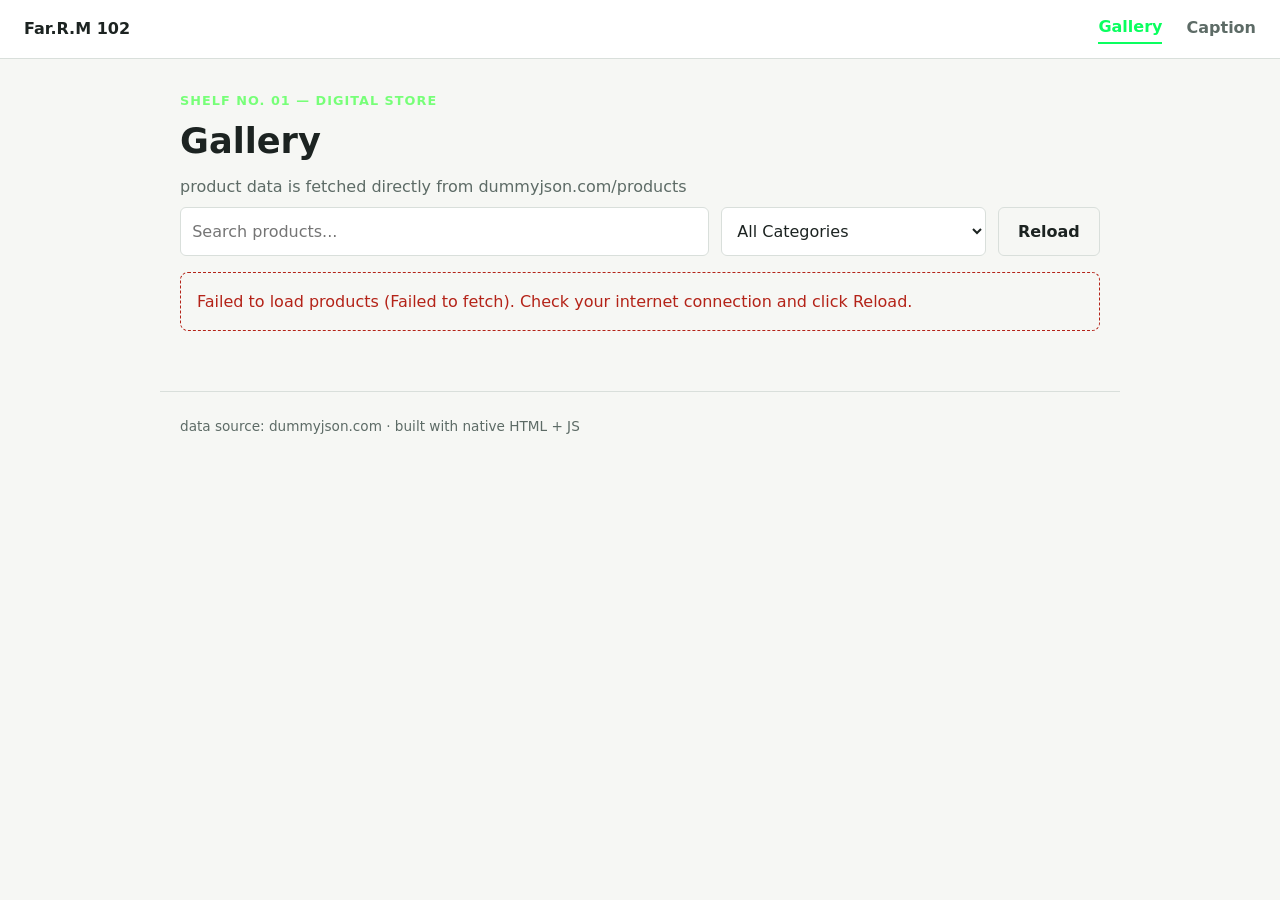
<file: index.html>
<!DOCTYPE html>
<html lang="en">
<head>
<meta charset="UTF-8">
<meta name="viewport" content="width=device-width, initial-scale=1.0">
<title>Gallery — Product Catalog</title>
<link rel="stylesheet" href="public/css/index.css">
</head>
<body>

  <nav>
    <span class="brand">Far.R.M 102</span>
    <a href="index.html" aria-current="page">Gallery</a>
    <a href="form.html">Caption</a>
  </nav>

  <header>
    <div class="eyebrow">Shelf No. 01 — Digital Store</div>
    <h1>Gallery</h1>
    <p>product data is fetched directly from dummyjson.com/products</p>
  </header>

  <div class="controls">
    <input type="text" id="searchInput" placeholder="Search products...">
    <select id="categorySelect">
      <option value="">All Categories</option>
    </select>
    <button type="button" id="reloadBtn" class="ghost">Reload</button>
  </div>

  <main>
    <div id="status">Loading products...</div>
    <p id="count" aria-live="polite"></p>
    <div class="grid" id="productGrid"></div>
  </main>

  <footer>
    data source: dummyjson.com &middot; built with native HTML + JS
  </footer>

<script src="public/js/index.js"></script>
</body>
</html>
</file>
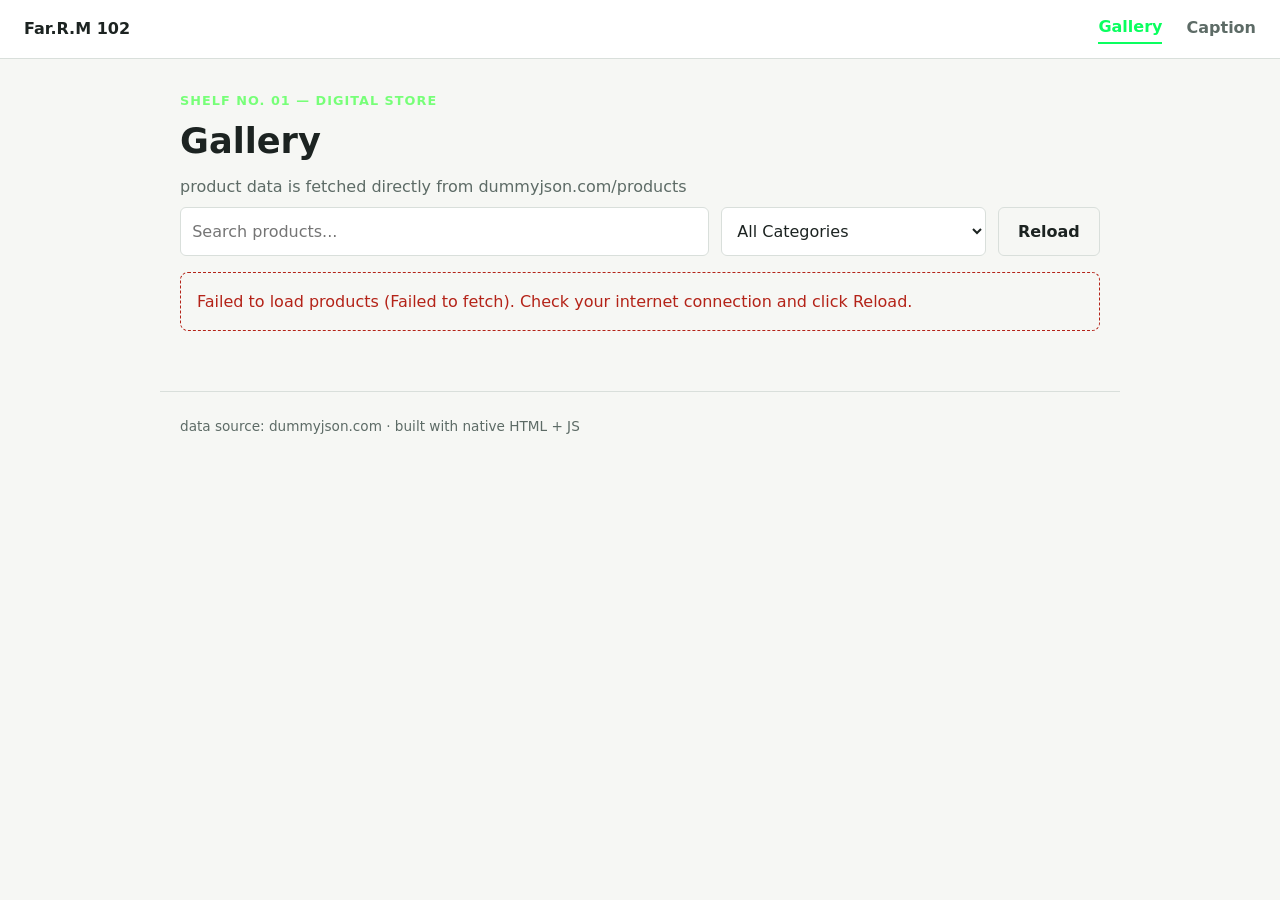
<file: public/index.html>
<!DOCTYPE html>
<html lang="en">
<head>
<meta charset="UTF-8">
<meta name="viewport" content="width=device-width, initial-scale=1.0">
<title>Gallery — Product Catalog</title>
<link rel="stylesheet" href="css/index.css">
</head>
<body>

  <nav>
    <span class="brand">Far.R.M 102</span>
    <a href="index.html" aria-current="page">Gallery</a>
    <a href="form.html">Caption</a>
  </nav>

  <header>
    <div class="eyebrow">Shelf No. 01 — Digital Store</div>
    <h1>Gallery</h1>
    <p>product data is fetched directly from dummyjson.com/products</p>
  </header>

  <div class="controls">
    <input type="text" id="searchInput" placeholder="Search products...">
    <select id="categorySelect">
      <option value="">All Categories</option>
    </select>
    <button type="button" id="reloadBtn" class="ghost">Reload</button>
  </div>

  <main>
    <div id="status">Loading products...</div>
    <p id="count" aria-live="polite"></p>
    <div class="grid" id="productGrid"></div>
  </main>

  <footer>
    data source: dummyjson.com &middot; built with native HTML + JS
  </footer>

<script src="js/index.js"></script>
</body>
</html>
</file>
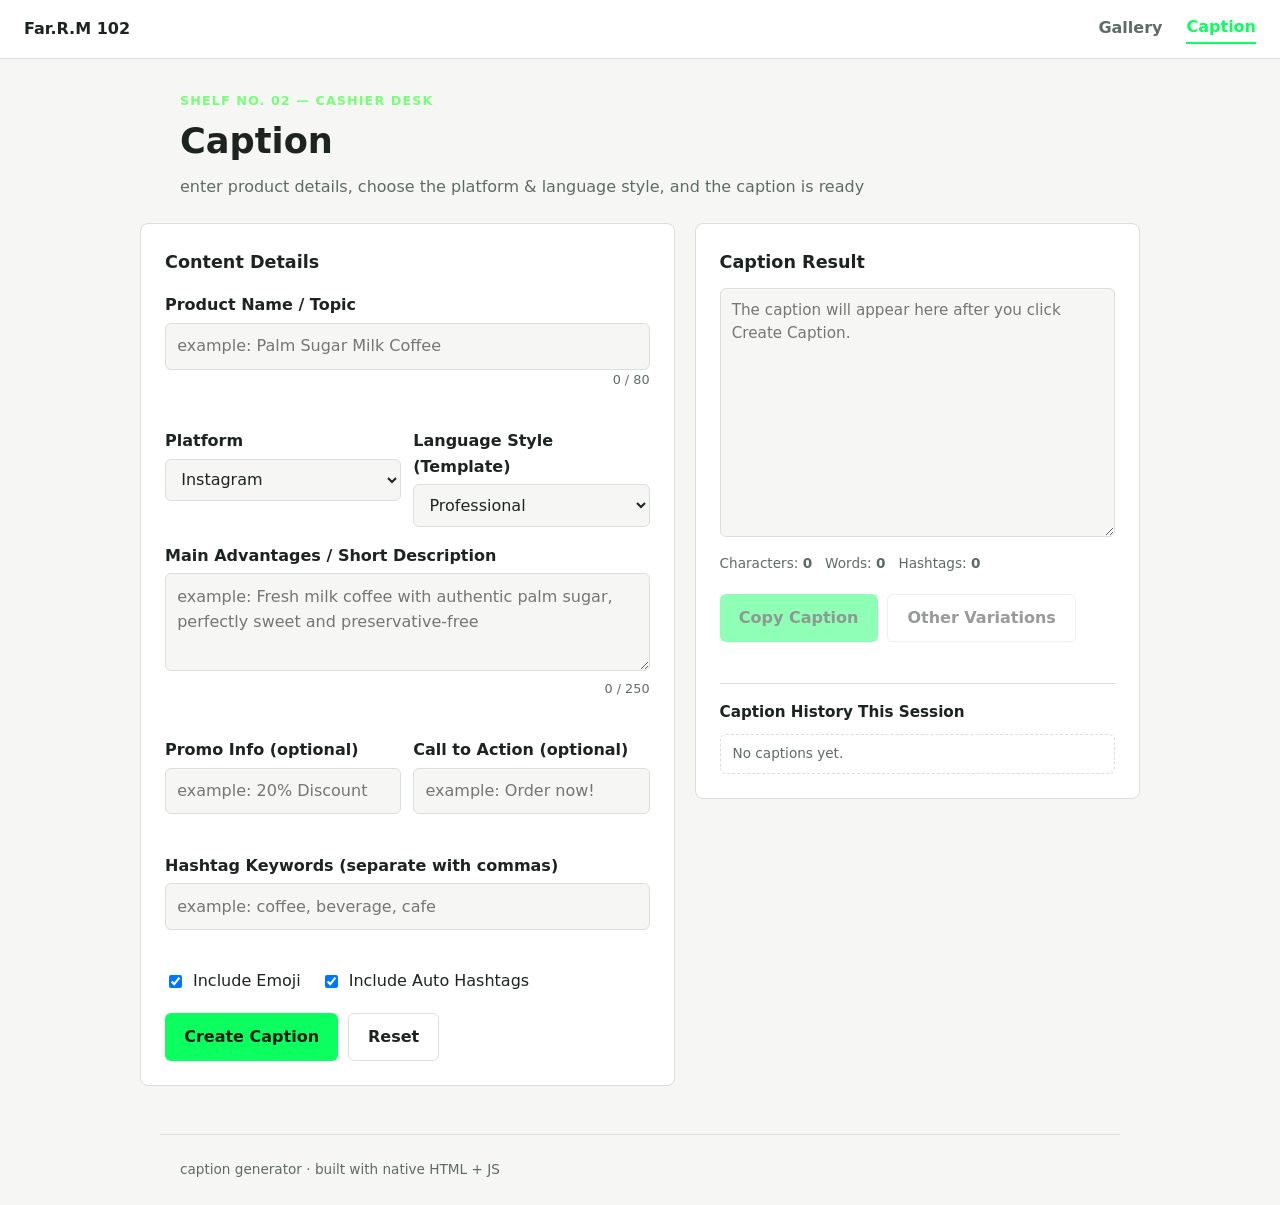
<file: form.html>
<!DOCTYPE html>
<html lang="en">
<head>
<meta charset="UTF-8">
<meta name="viewport" content="width=device-width, initial-scale=1.0">
<title>Caption — Product Caption Generator</title>
<link rel="stylesheet" href="public/css/index.css">
<link rel="stylesheet" href="public/css/form.css">
</head>
<body>

  <nav>
    <span class="brand">Far.R.M 102</span>
    <a href="index.html">Gallery</a>
    <a href="form.html" aria-current="page">Caption</a>
  </nav>

  <header>
    <div class="eyebrow">Shelf No. 02 — Cashier Desk</div>
    <h1>Caption</h1>
    <p>enter product details, choose the platform &amp; language style, and the caption is ready</p>
  </header>

  <main class="layout">
    <form id="form" novalidate>
      <h2>Content Details</h2>

      <label for="nama">Product Name / Topic</label>
      <input type="text" id="nama" placeholder="example: Palm Sugar Milk Coffee" aria-describedby="nama-error">
      <div class="counter" id="hitung-nama">0 / 80</div>
      <small class="error" id="nama-error" aria-live="polite"></small>

      <div class="row">
        <div>
          <label for="platform">Platform</label>
          <select id="platform">
            <option value="instagram">Instagram</option>
            <option value="tiktok">TikTok</option>
            <option value="facebook">Facebook</option>
            <option value="x">X (Twitter)</option>
          </select>
        </div>
        <div>
          <label for="tone">Language Style (Template)</label>
          <select id="tone">
            <option value="profesional">Professional</option>
            <option value="santai">Casual</option>
            <option value="semangat">Promo Spirit</option>
            <option value="elegan">Elegant</option>
          </select>
        </div>
      </div>

      <label for="deskripsi">Main Advantages / Short Description</label>
      <textarea id="deskripsi" rows="3" placeholder="example: Fresh milk coffee with authentic palm sugar, perfectly sweet and preservative-free" aria-describedby="deskripsi-error"></textarea>
      <div class="counter" id="hitung-deskripsi">0 / 250</div>
      <small class="error" id="deskripsi-error" aria-live="polite"></small>

      <div class="row">
        <div>
          <label for="promo">Promo Info (optional)</label>
          <input type="text" id="promo" placeholder="example: 20% Discount" aria-describedby="promo-error">
          <small class="error" id="promo-error" aria-live="polite"></small>
        </div>
        <div>
          <label for="cta">Call to Action (optional)</label>
          <input type="text" id="cta" placeholder="example: Order now!" aria-describedby="cta-error">
          <small class="error" id="cta-error" aria-live="polite"></small>
        </div>
      </div>

      <label for="keywords">Hashtag Keywords (separate with commas)</label>
      <input type="text" id="keywords" placeholder="example: coffee, beverage, cafe" aria-describedby="keywords-error">
      <small class="error" id="keywords-error" aria-live="polite"></small>

      <div class="checks">
        <label class="check"><input type="checkbox" id="emoji" checked> Include Emoji</label>
        <label class="check"><input type="checkbox" id="hashtag" checked> Include Auto Hashtags</label>
      </div>

      <div class="actions">
        <button type="submit">Create Caption</button>
        <button type="button" id="reset" class="ghost">Reset</button>
      </div>
    </form>

    <section class="panel" aria-labelledby="hasil-judul">
      <div class="panel-head">
        <h2 id="hasil-judul">Caption Result</h2>
        <span class="pill" id="badge" hidden></span>
      </div>
      <label for="caption" class="sr-only">Caption Result</label>
      <textarea id="caption" rows="10" readonly placeholder="The caption will appear here after you click Create Caption." aria-live="polite"></textarea>
      <p class="stats">Characters: <b id="stat-char">0</b> &nbsp; Words: <b id="stat-word">0</b> &nbsp; Hashtags: <b id="stat-tag">0</b></p>
      <div class="actions">
        <button type="button" id="salin" disabled>Copy Caption</button>
        <button type="button" id="variasi" class="ghost" disabled>Other Variations</button>
      </div>
      <p class="feedback" id="salin-info" aria-live="polite"></p>

      <div class="history-head">
        <h3>Caption History This Session</h3>
        <button type="button" id="hapus" class="link" hidden>Delete All</button>
      </div>
      <ul id="riwayat"><li class="empty">No captions yet.</li></ul>
    </section>
  </main>

  <footer>
    caption generator &middot; built with native HTML + JS
  </footer>

<script src="public/js/form.js"></script>
</body>
</html>
</file>
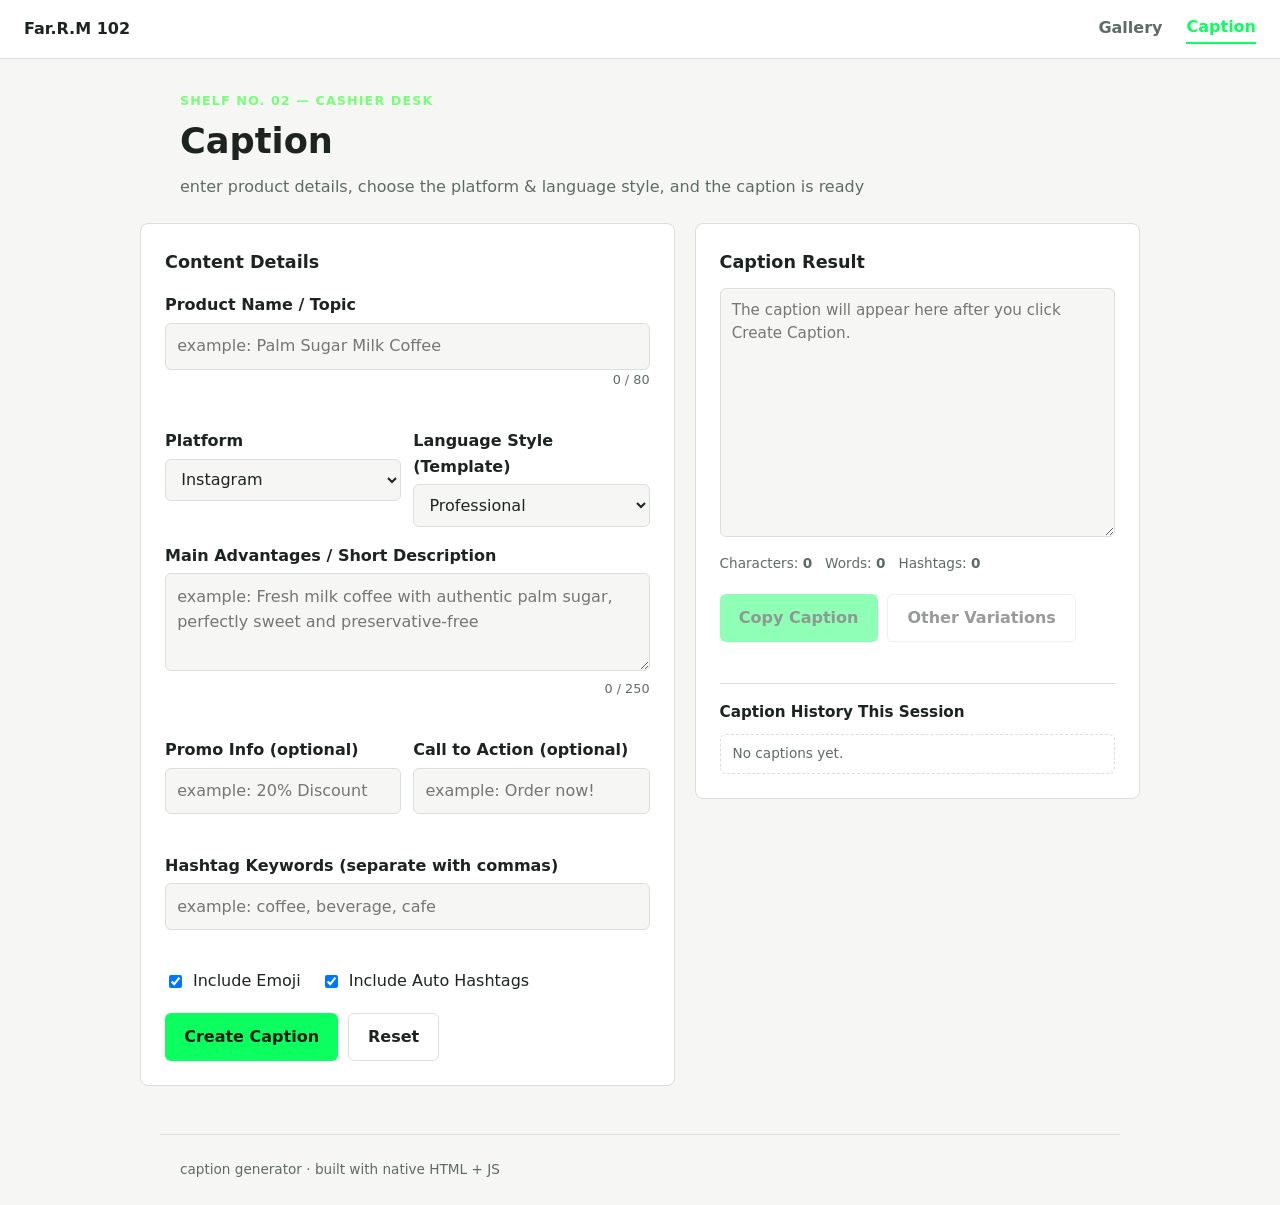
<file: public/form.html>
<!DOCTYPE html>
<html lang="en">
<head>
<meta charset="UTF-8">
<meta name="viewport" content="width=device-width, initial-scale=1.0">
<title>Caption — Product Caption Generator</title>
<link rel="stylesheet" href="css/index.css">
<link rel="stylesheet" href="css/form.css">
</head>
<body>

  <nav>
    <span class="brand">Far.R.M 102</span>
    <a href="index.html">Gallery</a>
    <a href="form.html" aria-current="page">Caption</a>
  </nav>

  <header>
    <div class="eyebrow">Shelf No. 02 — Cashier Desk</div>
    <h1>Caption</h1>
    <p>enter product details, choose the platform &amp; language style, and the caption is ready</p>
  </header>

  <main class="layout">
    <form id="form" novalidate>
      <h2>Content Details</h2>

      <label for="nama">Product Name / Topic</label>
      <input type="text" id="nama" placeholder="example: Palm Sugar Milk Coffee" aria-describedby="nama-error">
      <div class="counter" id="hitung-nama">0 / 80</div>
      <small class="error" id="nama-error" aria-live="polite"></small>

      <div class="row">
        <div>
          <label for="platform">Platform</label>
          <select id="platform">
            <option value="instagram">Instagram</option>
            <option value="tiktok">TikTok</option>
            <option value="facebook">Facebook</option>
            <option value="x">X (Twitter)</option>
          </select>
        </div>
        <div>
          <label for="tone">Language Style (Template)</label>
          <select id="tone">
            <option value="profesional">Professional</option>
            <option value="santai">Casual</option>
            <option value="semangat">Promo Spirit</option>
            <option value="elegan">Elegant</option>
          </select>
        </div>
      </div>

      <label for="deskripsi">Main Advantages / Short Description</label>
      <textarea id="deskripsi" rows="3" placeholder="example: Fresh milk coffee with authentic palm sugar, perfectly sweet and preservative-free" aria-describedby="deskripsi-error"></textarea>
      <div class="counter" id="hitung-deskripsi">0 / 250</div>
      <small class="error" id="deskripsi-error" aria-live="polite"></small>

      <div class="row">
        <div>
          <label for="promo">Promo Info (optional)</label>
          <input type="text" id="promo" placeholder="example: 20% Discount" aria-describedby="promo-error">
          <small class="error" id="promo-error" aria-live="polite"></small>
        </div>
        <div>
          <label for="cta">Call to Action (optional)</label>
          <input type="text" id="cta" placeholder="example: Order now!" aria-describedby="cta-error">
          <small class="error" id="cta-error" aria-live="polite"></small>
        </div>
      </div>

      <label for="keywords">Hashtag Keywords (separate with commas)</label>
      <input type="text" id="keywords" placeholder="example: coffee, beverage, cafe" aria-describedby="keywords-error">
      <small class="error" id="keywords-error" aria-live="polite"></small>

      <div class="checks">
        <label class="check"><input type="checkbox" id="emoji" checked> Include Emoji</label>
        <label class="check"><input type="checkbox" id="hashtag" checked> Include Auto Hashtags</label>
      </div>

      <div class="actions">
        <button type="submit">Create Caption</button>
        <button type="button" id="reset" class="ghost">Reset</button>
      </div>
    </form>

    <section class="panel" aria-labelledby="hasil-judul">
      <div class="panel-head">
        <h2 id="hasil-judul">Caption Result</h2>
        <span class="pill" id="badge" hidden></span>
      </div>
      <label for="caption" class="sr-only">Caption Result</label>
      <textarea id="caption" rows="10" readonly placeholder="The caption will appear here after you click Create Caption." aria-live="polite"></textarea>
      <p class="stats">Characters: <b id="stat-char">0</b> &nbsp; Words: <b id="stat-word">0</b> &nbsp; Hashtags: <b id="stat-tag">0</b></p>
      <div class="actions">
        <button type="button" id="salin" disabled>Copy Caption</button>
        <button type="button" id="variasi" class="ghost" disabled>Other Variations</button>
      </div>
      <p class="feedback" id="salin-info" aria-live="polite"></p>

      <div class="history-head">
        <h3>Caption History This Session</h3>
        <button type="button" id="hapus" class="link" hidden>Delete All</button>
      </div>
      <ul id="riwayat"><li class="empty">No captions yet.</li></ul>
    </section>
  </main>

  <footer>
    caption generator &middot; built with native HTML + JS
  </footer>

<script src="js/form.js"></script>
</body>
</html>
</file>
<file: public/css/index.css>
/* Style utama: dipakai kedua halaman (warna, font, nav, header, footer) + Etalase */
:root {
  --bg: #f6f7f4;
  --ink: #1c2321;
  --muted: #5d6b66;
  --card: #fff;
  --line: #d9dfdb;
  --accent: #0aff5f;
  --accent-strong: #77ff78;
  --accent-soft: #bfffeb;
  --accent-ink: #081e12;
  --err: #b42318;
  --ok: #067647;
  --warn: #b54708;
  --warn-bg: #fef0c7;
}
@media (prefers-color-scheme: dark) {
  :root {
    --bg: #121816;
    --ink: #e8eeeb;
    --muted: #9aa8a2;
    --card: #1a2220;
    --line: #2d3935;
    --accent: #77ff78;
    --accent-strong: #0aff5f;
    --accent-soft: #bfffeb;
    --accent-ink: #06170f;
    --err: #f97066;
    --ok: #47cd89;
    --warn: #fdb022;
    --warn-bg: #3a2c08;
  }
}
* {
  box-sizing: border-box;
}
body {
  margin: 0;
  font-family: "Segoe UI", system-ui, sans-serif;
  background: var(--bg);
  color: var(--ink);
  line-height: 1.6;
}
nav {
  position: sticky;
  top: 0;
  z-index: 10;
  display: flex;
  gap: 1.5rem;
  padding: 0.9rem 1.5rem;
  background: var(--card);
  border-bottom: 1px solid var(--line);
}
nav a {
  color: var(--muted);
  text-decoration: none;
  font-weight: 600;
  padding-bottom: 2px;
}
nav a[aria-current="page"] {
  color: var(--accent);
  border-bottom: 2px solid var(--accent);
}
:focus-visible {
  outline: 3px solid var(--accent);
  outline-offset: 2px;
}
header {
  max-width: 960px;
  margin: 0 auto;
  padding: 2rem 1.25rem 0.5rem;
}
.eyebrow {
  font-size: 0.8rem;
  letter-spacing: 0.08em;
  text-transform: uppercase;
  color: var(--accent-strong);
  font-weight: 700;
}
header h1 {
  font-size: clamp(1.6rem, 4vw, 2.2rem);
  margin: 0.1rem 0 0.25rem;
}
header p {
  color: var(--muted);
  margin: 0;
}
main {
  max-width: 960px;
  margin: 0 auto;
  padding: 1rem 1.25rem 3rem;
}
footer {
  max-width: 960px;
  margin: 0 auto;
  padding: 1.5rem 1.25rem;
  color: var(--muted);
  font-size: 0.85rem;
  border-top: 1px solid var(--line);
}
button {
  font: inherit;
  font-weight: 600;
  cursor: pointer;
  border: 0;
  border-radius: 6px;
  padding: 0.65rem 1.2rem;
  background: var(--accent);
  color: var(--accent-ink);
}
button.ghost {
  background: transparent;
  color: var(--ink);
  border: 1px solid var(--line);
}
input,
select,
textarea {
  width: 100%;
  font: inherit;
  padding: 0.6rem 0.7rem;
  border: 1px solid var(--line);
  border-radius: 6px;
  background: var(--card);
  color: var(--ink);
}

/* Etalase */
.controls {
  max-width: 960px;
  margin: 0 auto;
  padding: 0 1.25rem;
  display: grid;
  grid-template-columns: 2fr 1fr;
  gap: 0.75rem;
}
@media (max-width: 560px) {
  .controls {
    grid-template-columns: 1fr;
  }
}
.grid {
  display: grid;
  grid-template-columns: repeat(auto-fill, minmax(210px, 1fr));
  gap: 1rem;
}
.card {
  background: var(--card);
  border: 1px solid var(--line);
  border-radius: 8px;
  overflow: hidden;
}
.card img {
  width: 100%;
  aspect-ratio: 1;
  object-fit: contain;
  background: var(--bg);
}
.card .body {
  padding: 0.8rem 1rem 1rem;
}
.card h2 {
  font-size: 1rem;
  margin: 0 0 0.25rem;
}
.price {
  font-weight: 700;
  color: var(--accent-strong);
}
.badge {
  display: inline-block;
  margin-left: 0.4rem;
  padding: 0 0.5rem;
  border-radius: 999px;
  font-size: 0.78rem;
  font-weight: 600;
  background: var(--accent-soft);
  color: var(--accent-ink);
}
#status {
  padding: 1rem;
  color: var(--muted);
}
#status:empty {
  display: none;
}
#status.error {
  color: var(--err);
  border: 1px dashed var(--err);
  border-radius: 8px;
}
#status button {
  margin-left: 0.75rem;
}

/* Navigasi: nama di kiri, link di kanan */
nav {
  align-items: center;
}
.brand {
  margin-right: auto;
  font-weight: 700;
}
#reloadBtn {
  white-space: nowrap;
}
.controls {
  grid-template-columns: 2fr 1fr auto;
}
@media (max-width: 560px) {
  .controls {
    grid-template-columns: 1fr;
  }
}
#count {
  color: var(--muted);
  font-size: 0.85rem;
  margin: 0 0 0.75rem;
}
.card {
  position: relative;
  display: flex;
  flex-direction: column;
}
.card .thumb {
  background: var(--bg);
}
.disc {
  position: absolute;
  top: 0.6rem;
  left: 0.6rem;
  background: var(--accent-strong);
  color: var(--accent-ink);
  font-size: 0.72rem;
  font-weight: 700;
  padding: 0.1rem 0.5rem;
  border-radius: 4px;
}
.cat {
  font-size: 0.72rem;
  letter-spacing: 0.06em;
  text-transform: uppercase;
  color: var(--muted);
}
.rating {
  display: flex;
  align-items: center;
  gap: 0.4rem;
  font-size: 0.85rem;
  color: var(--muted);
  padding-bottom: 0.5rem;
  border-bottom: 1px solid var(--line);
  margin-bottom: 0.5rem;
}
.stars {
  color: #f5b301;
  letter-spacing: 1px;
}
.stars .off {
  color: var(--line);
}
.prices {
  display: flex;
  align-items: baseline;
  gap: 0.5rem;
  flex-wrap: wrap;
}
.price {
  font-size: 1.1rem;
  color: var(--accent-strong);
}
.old {
  color: var(--muted);
  text-decoration: line-through;
  font-size: 0.85rem;
}
.card .badge {
  margin-left: 0;
}
</file>
<file: public/css/form.css>
/* Style khusus form (dimuat setelah index.css) */
main.layout {
  max-width: 1040px;
  display: grid;
  grid-template-columns: 1.2fr 1fr;
  gap: 1.25rem;
  align-items: start;
}
@media (max-width: 820px) {
  main.layout {
    grid-template-columns: 1fr;
  }
}
form,
.panel {
  background: var(--card);
  border: 1px solid var(--line);
  border-radius: 8px;
  padding: 1.5rem;
}
form h2,
.panel h2 {
  font-size: 1.1rem;
  margin: 0;
}
form h2 {
  margin-bottom: 1rem;
}
form input,
form select,
form textarea,
.panel textarea {
  background: var(--bg);
}
label {
  display: block;
  font-weight: 600;
  margin: 1rem 0 0.3rem;
}
form h2 + label {
  margin-top: 0;
}
.row {
  display: grid;
  grid-template-columns: 1fr 1fr;
  gap: 0.75rem;
}
@media (max-width: 560px) {
  .row {
    grid-template-columns: 1fr;
  }
}
input.invalid,
textarea.invalid {
  border-color: var(--err);
}
input.valid,
textarea.valid {
  border-color: var(--ok);
}
.error {
  display: block;
  min-height: 1.3em;
  font-size: 0.88rem;
  margin-top: 0.25rem;
  color: var(--err);
}
.counter {
  text-align: right;
  font-size: 0.8rem;
  color: var(--muted);
}
.checks {
  display: flex;
  gap: 1.25rem;
  flex-wrap: wrap;
  margin-top: 0.5rem;
}
.check {
  display: flex;
  align-items: center;
  gap: 0.5rem;
  font-weight: 500;
  margin: 0.5rem 0 0;
}
.check input {
  width: auto;
}
.actions {
  display: flex;
  gap: 0.6rem;
  margin-top: 1.2rem;
}
button:disabled {
  opacity: 0.45;
  cursor: not-allowed;
}
.panel-head {
  display: flex;
  justify-content: space-between;
  align-items: center;
  gap: 0.5rem;
  margin-bottom: 0.75rem;
}
.pill {
  font-size: 0.75rem;
  font-weight: 600;
  padding: 0.15rem 0.6rem;
  border-radius: 999px;
  background: var(--bg);
  border: 1px solid var(--line);
  color: var(--muted);
}
.panel textarea {
  resize: vertical;
  font-size: 0.95rem;
  line-height: 1.5;
}
.stats {
  font-size: 0.85rem;
  color: var(--muted);
  margin: 0.5rem 0 0;
}
.feedback {
  min-height: 1.3em;
  font-size: 0.88rem;
  color: var(--ok);
  margin: 0.4rem 0 0;
}
.feedback.warn {
  color: var(--warn);
}
.history-head {
  display: flex;
  justify-content: space-between;
  align-items: center;
  border-top: 1px solid var(--line);
  margin-top: 1rem;
  padding-top: 1rem;
}
.history-head h3 {
  font-size: 0.95rem;
  margin: 0;
}
button.link {
  background: none;
  color: var(--muted);
  text-decoration: underline;
  padding: 0;
  font-weight: 500;
  font-size: 0.85rem;
}
#riwayat {
  list-style: none;
  margin: 0.6rem 0 0;
  padding: 0;
  display: grid;
  gap: 0.5rem;
}
#riwayat li {
  border: 1px solid var(--line);
  border-radius: 6px;
  font-size: 0.85rem;
}
#riwayat li.empty {
  padding: 0.5rem 0.75rem;
  border-style: dashed;
  color: var(--muted);
}
#riwayat li button {
  display: block;
  width: 100%;
  text-align: left;
  background: none;
  color: var(--ink);
  font-weight: 400;
  padding: 0.5rem 0.75rem;
}
#riwayat .meta {
  display: block;
  color: var(--muted);
  font-size: 0.75rem;
}
.sr-only {
  position: absolute;
  width: 1px;
  height: 1px;
  overflow: hidden;
  clip: rect(0 0 0 0);
  white-space: nowrap;
}
</file>
